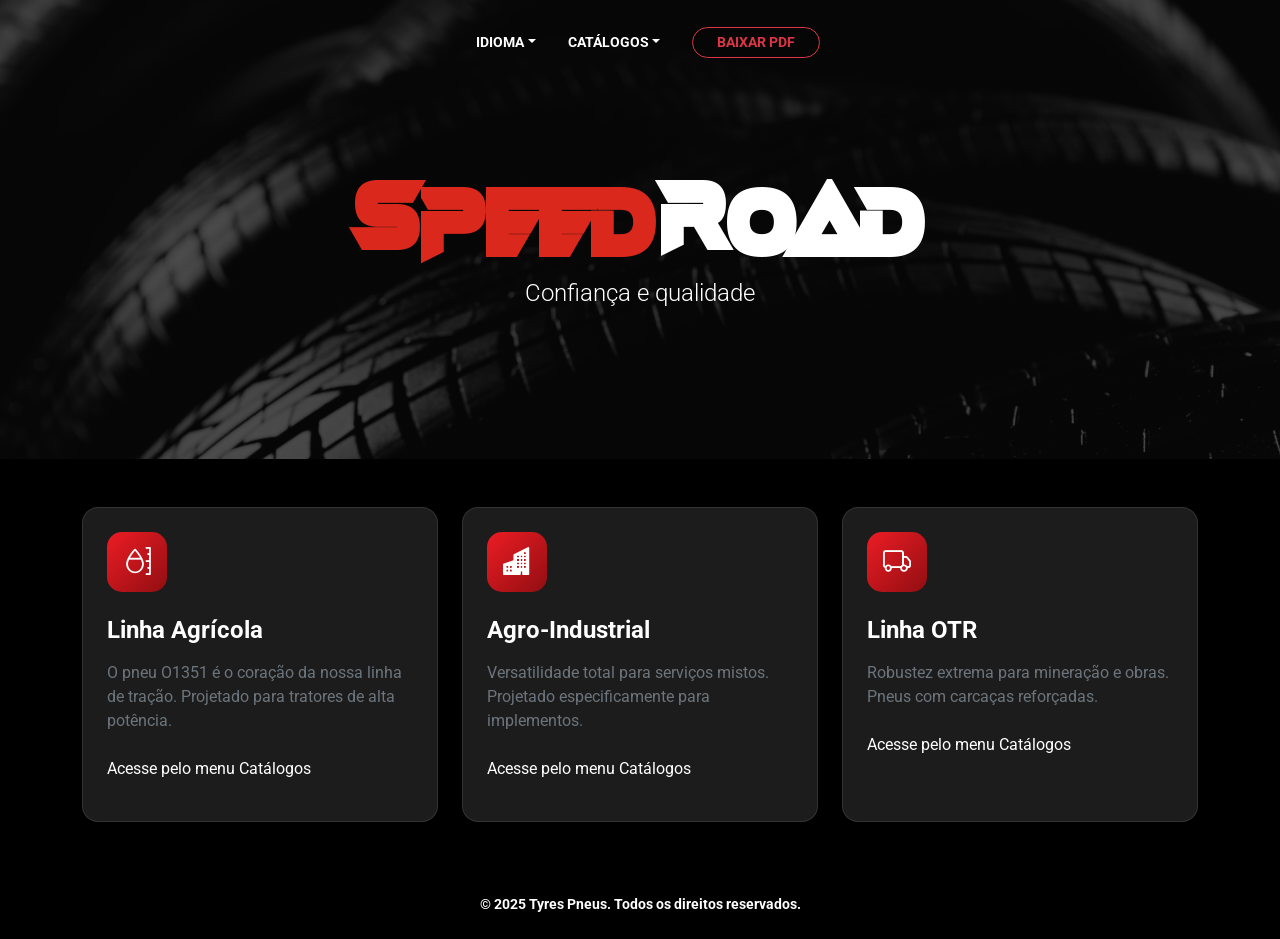
<file: index.html>
<!doctype html>
<html lang="pt-br">
  <head>
    <meta charset="UTF-8" />
    <meta name="viewport" content="width=device-width, initial-scale=1.0" />
    <title>Catálogos - Tyres Pneus</title>
    <meta
      name="description"
      content="Baixe os catálogos técnicos e comerciais da Tyres Pneus."
    />
    <meta name="theme-color" content="#000000" />
    <meta
      name="apple-mobile-web-app-status-bar-style"
      content="black-translucent"
    />

    <link
      rel="icon"
      href="./assets/images/layout/fav_teste.png"
      type="image/png"
    />

    <link rel="preconnect" href="https://fonts.googleapis.com" />
    <link rel="preconnect" href="https://fonts.gstatic.com" crossorigin />
    <link
      href="https://fonts.googleapis.com/css2?family=Oswald:wght@500;700&family=Roboto:wght@300;400;700&display=swap"
      rel="stylesheet"
    />
    <link
      href="https://cdn.jsdelivr.net/npm/bootstrap@5.3.0/dist/css/bootstrap.min.css"
      rel="stylesheet"
    />
    <link
      rel="stylesheet"
      href="https://cdn.jsdelivr.net/npm/bootstrap-icons@1.10.5/font/bootstrap-icons.css"
    />
    <link rel="stylesheet" href="./assets/css/style.css" />
  </head>

  <body>
    <nav class="navbar navbar-expand-lg navbar-dark fixed-top" id="mainNav">
      <div class="container">
        <button
          class="navbar-toggler border-0 shadow-none"
          type="button"
          data-bs-toggle="collapse"
          data-bs-target="#navbarNav"
          aria-controls="navbarNav"
          aria-expanded="false"
          aria-label="Toggle navigation"
        >
          <div class="hamburger-icon">
            <span></span>
            <span></span>
            <span></span>
          </div>
        </button>

        <div
          class="collapse navbar-collapse justify-content-center"
          id="navbarNav"
        >
          <ul
            class="navbar-nav text-uppercase fw-bold small align-items-center mt-3 mt-lg-0"
          >
            <li class="nav-item dropdown">
              <a
                class="nav-link dropdown-toggle text-white px-3"
                href="#"
                role="button"
                data-bs-toggle="dropdown"
                aria-expanded="false"
                data-i18n="nav_idioma"
              >
                Idiomas
              </a>
              <ul
                class="dropdown-menu dropdown-menu-dark bg-black border-secondary"
              >
                <li>
                  <a
                    class="dropdown-item text-white py-2"
                    href="#"
                    onclick="mudarIdioma('en')"
                    >English
                  </a>
                </li>
                <li>
                  <a
                    class="dropdown-item text-white py-2"
                    href="#"
                    onclick="mudarIdioma('pt')"
                    >Português
                  </a>
                </li>
                <li>
                  <a
                    class="dropdown-item text-white py-2"
                    href="#"
                    onclick="mudarIdioma('es')"
                    >Español
                  </a>
                </li>
              </ul>
            </li>
            <li class="nav-item">
              <a
                class="nav-link text-white px-3"
                href="./index.html"
                data-i18n="nav_home"
                >Home</a
              >
            </li>

            <li class="nav-item dropdown">
              <a
                class="nav-link dropdown-toggle text-white px-3"
                href="#"
                role="button"
                data-bs-toggle="dropdown"
                aria-expanded="false"
                data-i18n="nav_catalogos"
              >
                Catálogos
              </a>
              <ul
                class="dropdown-menu dropdown-menu-dark bg-black border-secondary"
              >
                <li>
                  <a
                    class="dropdown-item text-white py-2"
                    href="./pages/otr.html"
                    data-i18n="card_otr_titulo"
                    >Linha OTR</a
                  >
                </li>
                <li>
                  <a
                    class="dropdown-item text-white py-2"
                    href="./pages/agricola.html"
                    data-i18n="card_agricola_titulo"
                    >Linha Agrícola</a
                  >
                </li>
                <li>
                  <a
                    class="dropdown-item text-white py-2"
                    href="./pages/industrial.html"
                    data-i18n="card_industrial_titulo"
                    >Linha Agro-Industrial</a
                  >
                </li>
              </ul>
            </li>
            <li class="nav-item mt-3 mt-lg-0 ms-lg-3">
              <a
                class="btn btn-outline-danger btn-sm text-uppercase fw-bold rounded-pill px-4"
                href="./assets/docs/CATÁLOGO SPEEDROAD 2026.pdf"
                target="_blank"
                data-i18n="btn_pdf"
              >
                Baixar PDF
              </a>
            </li>
          </ul>
        </div>
      </div>
    </nav>

    <header class="hero-section text-center d-flex align-items-center">
      <div class="container">
        <div class="row justify-content-center">
          <div class="col-lg-8">
            <h1 class="display-1 fw-bold text-white mb-0 hero-title">
              <span class="brand-word-speed">
                S<span class="animar-texto">PEED</span>
              </span>
              <span class="brand-word-road">
                R<span class="animar-texto">OAD</span>
              </span>
            </h1>
            <p
              id="slogan"
              class="lead text-white mb-5 fs-4"
              data-i18n="hero_slogan"
            >
              Confiança e qualidade
            </p>
          </div>
        </div>
      </div>
    </header>

    <section class="py-5 bg-black">
      <div class="container">
        <div class="row g-4 justify-content-center">
          <div class="col-md-4">
            <div
              class="card card-home h-100 p-4 rounded-4 text-white border-top border-danger border-4"
            >
              <div class="icon-box">
                <i class="bi bi-moisture fs-3"></i>
              </div>
              <h4 class="fw-bold mb-3" data-i18n="card_agricola_titulo">
                Linha Agrícola
              </h4>
              <p class="text-secondary mb-4" data-i18n="card_agricola_desc">
                O pneu <strong>O1351</strong> é o coração da nossa linha de
                tração. Projetado para tratores de alta potência, oferece
                medidas como 7.50-16 até 24.5X32, com profundidade de sulco de
                até 43,80 mm.
              </p>
              <p
                class="text-secondary--bs-emphasis-color-rgb"
                data-i18n="btn_acessar"
              >
                Acesse pelo menu Catálogos
              </p>
            </div>
          </div>

          <div class="col-md-4">
            <div class="card card-home h-100 p-4 rounded-4 text-white">
              <div class="icon-box">
                <i class="bi bi-buildings-fill fs-3"></i>
              </div>
              <h4 class="fw-bold mb-3" data-i18n="card_industrial_titulo">
                Agro-Industrial
              </h4>
              <p class="text-secondary mb-4" data-i18n="card_industrial_desc">
                Versatilidade total para serviços mistos. Projetado
                especificamente para implementos, este modelo conta com
                construção SC (Super Carga) e sulcos profundos de, no mínimo,
                25,5 mm, garantindo durabilidade superior no campo e na
                indústria.
              </p>
              <p
                class="text-secondary--bs-emphasis-color-rgb"
                data-i18n="btn_acessar"
              >
                Acesse pelo menu Catálogos
              </p>
            </div>
          </div>
          <div class="col-md-4">
            <div class="card card-home h-100 p-4 rounded-4 text-white">
              <div class="icon-box">
                <i class="bi bi-truck fs-3"></i>
              </div>
              <h4 class="fw-bold mb-3" data-i18n="card_otr_titulo">
                Linha OTR
              </h4>
              <p class="text-secondary mb-4" data-i18n="card_otr_desc">
                Robusteza extrema para mineração e obras. Pneus com carcaças
                reforçadas de até 28 lonas, projetados para garantir máxima
                resistência e estabilidade nas condições mais severas de carga.
              </p>
              <p
                class="text-secondary--bs-emphasis-color-rgb"
                data-i18n="btn_acessar"
              >
                Acesse pelo menu Catálogos
              </p>
            </div>
          </div>
        </div>
      </div>
    </section>

    <footer class="py-4 mt-auto bg-black text-white">
      <div class="container text-center">
        <p class="mb-0 small fw-bold" data-i18n="footer_copyright">
          &copy; 2025 Tyres Pneus. Todos os direitos reservados.
        </p>
      </div>
    </footer>

    <script src="https://cdn.jsdelivr.net/npm/bootstrap@5.3.0/dist/js/bootstrap.bundle.min.js"></script>
    <script src="./assets/js/pneus.js"></script>
    <script src="assets/js/menu.js"></script>
    <script src="assets/js/traducao.js"></script>
  </body>
</html>
</file>
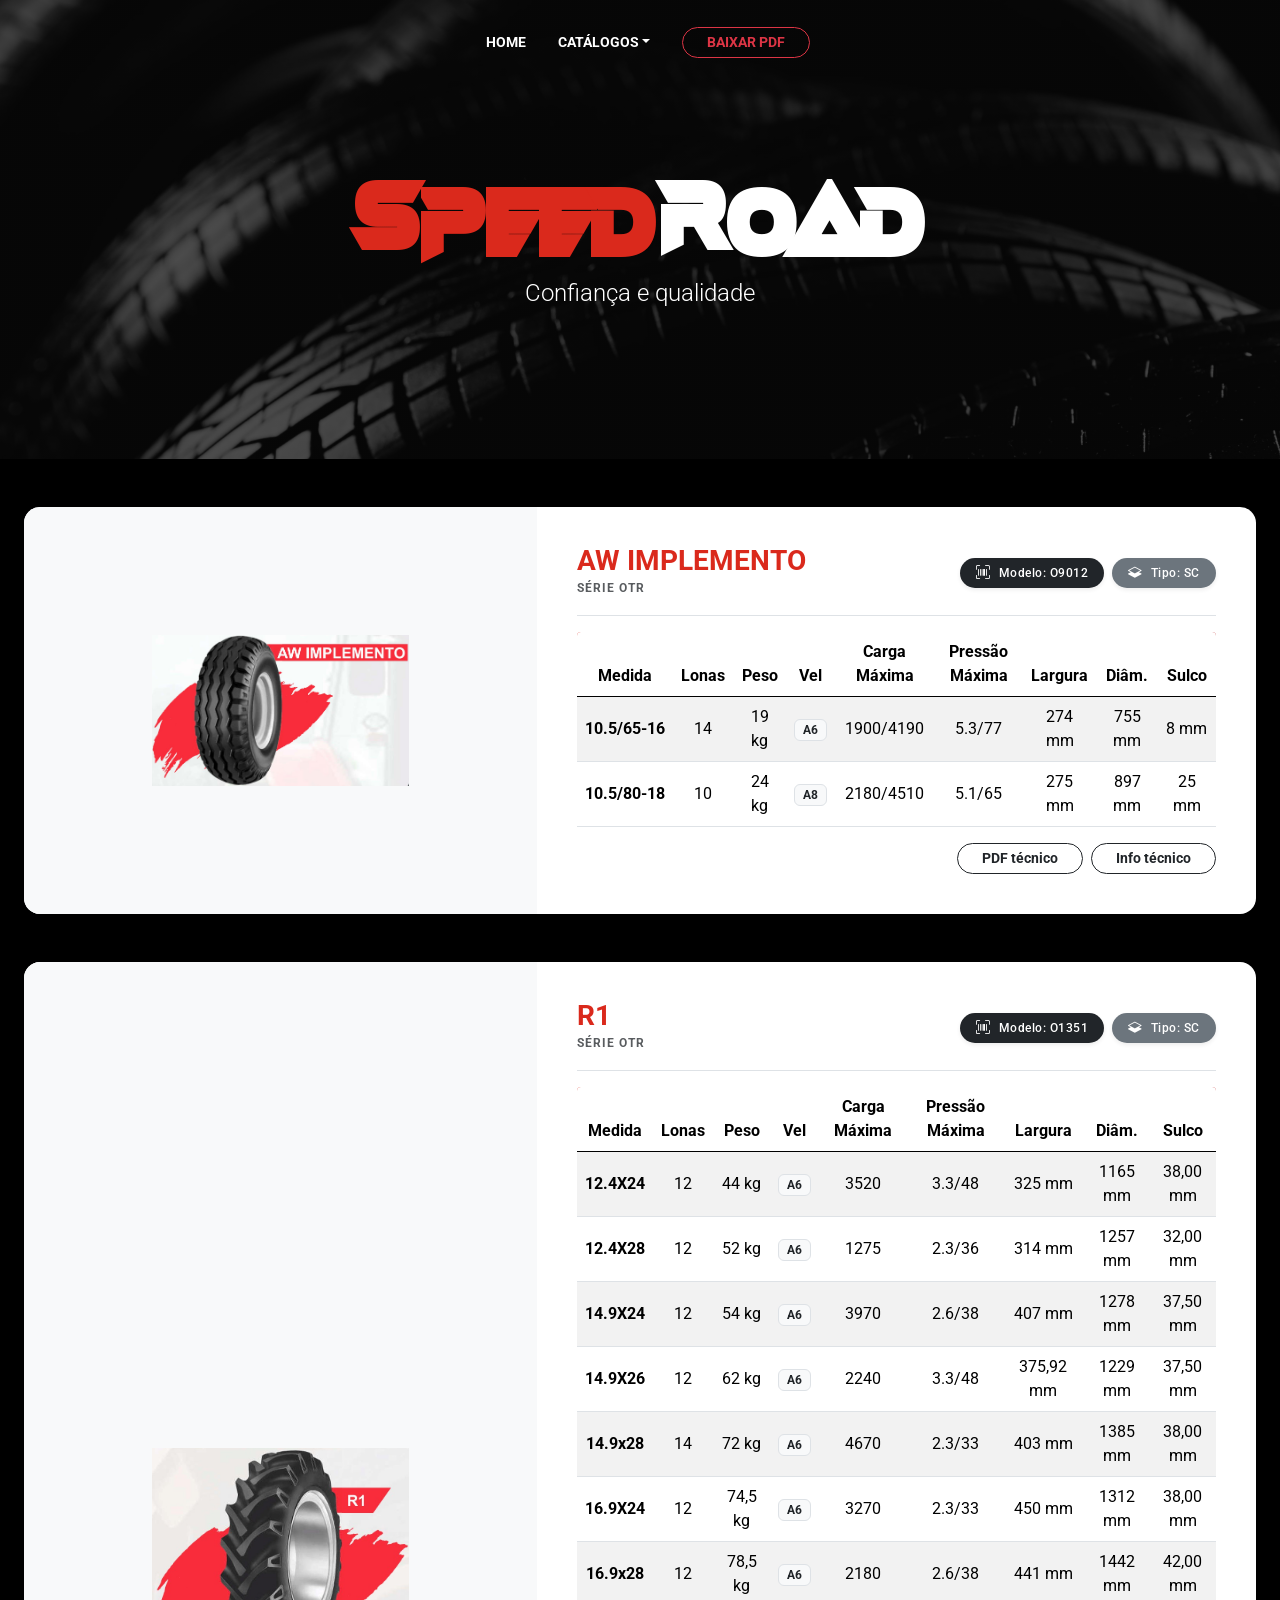
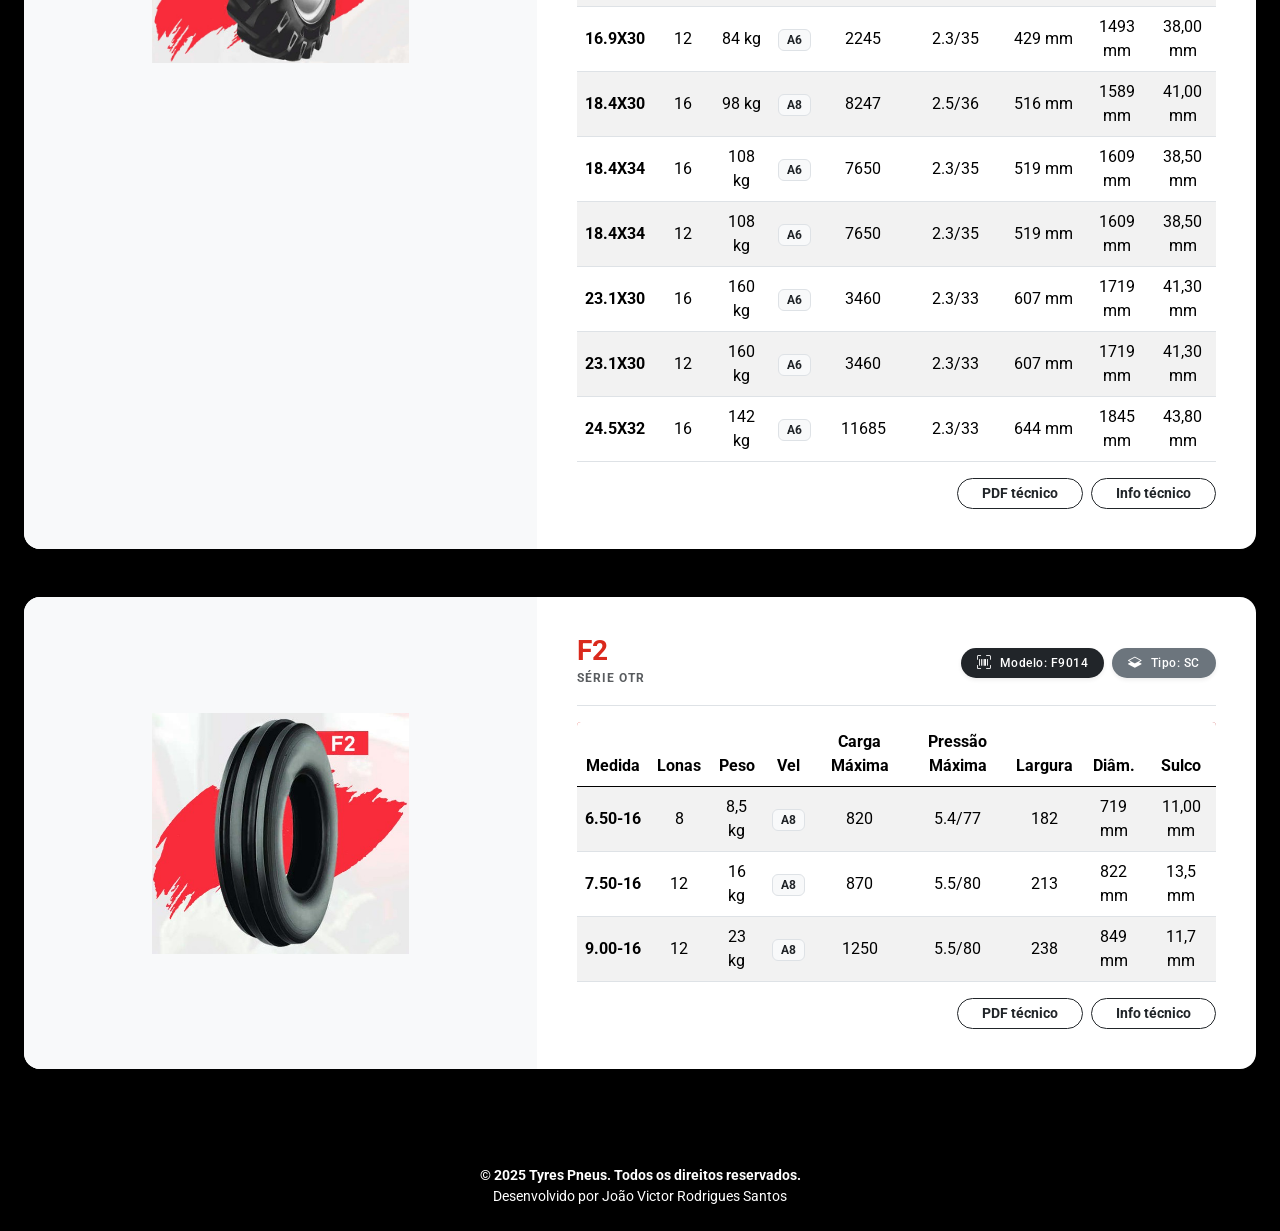
<file: pages/agricola.html>
<!doctype html>
<html lang="pt-br">
  <head>
    <meta charset="UTF-8" />
    <meta name="viewport" content="width=device-width, initial-scale=1.0" />
    <title>Catálogos - Tyres Pneus</title>
    <meta
      name="description"
      content="Baixe os catálogos técnicos e comerciais da Tyres Pneus."
    />
    <meta name="theme-color" content="#000000" />
    <meta
      name="apple-mobile-web-app-status-bar-style"
      content="black-translucent"
    />

    <link
      rel="icon"
      href="./assets/images/layout/fav_teste.png"
      type="image/png"
    />

    <link rel="preconnect" href="https://fonts.googleapis.com" />
    <link rel="preconnect" href="https://fonts.gstatic.com" crossorigin />
    <link
      href="https://fonts.googleapis.com/css2?family=Oswald:wght@500;700&family=Roboto:wght@300;400;700&display=swap"
      rel="stylesheet"
    />
    <link
      href="https://cdn.jsdelivr.net/npm/bootstrap@5.3.0/dist/css/bootstrap.min.css"
      rel="stylesheet"
    />
    <link
      rel="stylesheet"
      href="https://cdn.jsdelivr.net/npm/bootstrap-icons@1.10.5/font/bootstrap-icons.css"
    />
    <link rel="stylesheet" href="../assets/css/style.css" />
  </head>

  <body>
    <nav class="navbar navbar-expand-lg navbar-dark fixed-top" id="mainNav">
      <div class="container">
        <button
          class="navbar-toggler border-0 shadow-none"
          type="button"
          data-bs-toggle="collapse"
          data-bs-target="#navbarNav"
          aria-controls="navbarNav"
          aria-expanded="false"
          aria-label="Toggle navigation"
        >
          <div class="hamburger-icon">
            <span></span>
            <span></span>
            <span></span>
          </div>
        </button>

        <div
          class="collapse navbar-collapse justify-content-center"
          id="navbarNav"
        >
          <ul
            class="navbar-nav text-uppercase fw-bold small align-items-center mt-3 mt-lg-0"
          >
            <li class="nav-item">
              <a
                class="nav-link text-white px-3"
                href="../index.html"
                data-i18n="nav_home"
                >Home</a
              >
            </li>

            <li class="nav-item dropdown">
              <a
                class="nav-link dropdown-toggle text-white px-3"
                href="#"
                role="button"
                data-bs-toggle="dropdown"
                aria-expanded="false"
                data-i18n="nav_catalogos"
              >
                Catálogos
              </a>
              <ul
                class="dropdown-menu dropdown-menu-dark bg-black border-secondary"
              >
                <li>
                  <a
                    class="dropdown-item text-white py-2"
                    href="./otr.html"
                    data-i18n="card_otr_titulo"
                    >Linha OTR</a
                  >
                </li>
                <li>
                  <a
                    class="dropdown-item text-white py-2"
                    href="./agricola.html"
                    data-i18n="card_agricola_titulo"
                    >Linha Agrícola</a
                  >
                </li>
                <li>
                  <a
                    class="dropdown-item text-white py-2"
                    href="./industrial.html"
                    data-i18n="card_industrial_titulo"
                    >Linha Agro-Industrial</a
                  >
                </li>
              </ul>
            </li>
            <li class="nav-item mt-3 mt-lg-0 ms-lg-3">
              <a
                class="btn btn-outline-danger btn-sm text-uppercase fw-bold rounded-pill px-4"
                href="../assets/docs/CATÁLOGO SPEEDROAD 2026.pdf"
                target="_blank"
                data-i18n="btn_pdf"
              >
                Baixar PDF
              </a>
            </li>
          </ul>
        </div>
      </div>
    </nav>

    <header class="hero-section text-center d-flex align-items-center">
      <div class="container">
        <div class="row justify-content-center">
          <div class="col-lg-8">
            <h1 class="display-1 fw-bold text-white mb-0 hero-title">
              <span class="brand-word-speed">
                S<span class="animar-texto">PEED</span>
              </span>
              <span class="brand-word-road">
                R<span class="animar-texto">OAD</span>
              </span>
            </h1>
            <p class="lead text-white mb-5 fs-4" data-i18n="hero_slogan">
              Confiança e qualidade
            </p>
          </div>
        </div>
      </div>
    </header>

    <section id="catalogos" class="py-5">
      <div class="container-fluid px-4">
        <div id="catalogo-container" class="row g-4"></div>
      </div>
    </section>

    <footer class="py-4 mt-auto bg-black text-white">
      <div class="container text-center">
        <p class="mb-0 small fw-bold" data-i18n="footer_copyright">
          &copy; 2025 Tyres Pneus. Todos os direitos reservados.
        </p>
        <p class="mb-0 small" data-i18n="footer_desenvolvedor">
          Desenvolvido por João Victor Rodrigues Santos
        </p>
      </div>
    </footer>

    <script src="https://cdn.jsdelivr.net/npm/bootstrap@5.3.0/dist/js/bootstrap.bundle.min.js"></script>
    <script src="../assets/js/pneus.js"></script>
    <script src="../assets/js/menu.js"></script>
    <script src="../assets/js/traducao.js"></script>
  </body>
</html>
</file>
<file: assets/css/style.css>
/* ==========================================================================
   VARIÁVEIS E FONTES
   ========================================================================== */
:root {
    --font-body: 'Roboto', sans-serif;
    --font-title: 'Oswald', sans-serif;
    --brand-red: #da291c;
    --brand-dark: #000000;
    --brand-light: #f8f9fa;
    --header-bg: #212529;
}

@font-face {
    font-family: 'FastHand';
    src: url('../fonts/Fast Hand.otf') format('opentype');
    font-display: swap;
}

/* ==========================================================================
   RESET E ESTILIZAÇÕES GLOBAIS
   ========================================================================== */
* {
    margin: 0;
    padding: 0;
    box-sizing: border-box;
}

body {
    background-color: var(--brand-dark);
    font-family: var(--font-body);
    min-height: 100vh;
    display: flex;
    flex-direction: column;
}

/* ==========================================================================
   FONTES
   ========================================================================== */
.font-title {
    font-family: var(--font-title) !important;
    text-transform: uppercase;
    letter-spacing: 1px;
}

.text-brand-red {
    color: var(--brand-red) !important;
}

.brand-word-speed {
    color: var(--brand-red);
    font-family: 'FastHand', cursive;
    line-height: 1;
}

.brand-word-road {
    color: #ffffff;
    font-family: 'FastHand', cursive;
    line-height: 1;
    margin-left: -15px;
}

.animar-texto {
    display: inline-block;
    overflow: hidden;
    vertical-align: bottom;
    max-width: 0;
    opacity: 0;
    white-space: nowrap;
    animation: abrirLogo 1.5s cubic-bezier(0.215, 0.610, 0.355, 1.000) forwards;
    animation-delay: 0.5s;
}

@keyframes abrirLogo {
    0% {
        max-width: 0;
        opacity: 0;
        letter-spacing: -10px;
    }

    100% {
        max-width: 300px;
        opacity: 1;
        letter-spacing: normal;
    }
}

.navbar-toggler-icon {
    background-image: url("data:image/svg+xml,%3csvg xmlns='http://www.w3.org/2000/svg' viewBox='0 0 30 30'%3e%3cpath stroke='rgba(255, 255, 255, 1)' stroke-linecap='round' stroke-miterlimit='10' stroke-width='2' d='M4 7h22M4 15h22M4 23h22'/%3e%3c/svg%3e") !important;
}

.dropdown-menu-dark {
    background-color: rgba(0, 0, 0, 0.95);
}

.hero-section {
    background-image: linear-gradient(rgba(0, 0, 0, 0.7), rgba(0, 0, 0, 0.7)), url('../images/layout/licensed-image.jpeg');
    background-size: cover;
    background-position: center;
    background-attachment: fixed;
    color: #ffffff;
    padding: 100px 0 60px 0;
    position: relative;
    width: 100%;
    overflow: hidden;
    min-height: 30vh;
}

.hero-title {
    font-size: 3rem;
}

.brand-word-speed, .brand-word-road, #slogan{
    -webkit-user-select: none;
    -moz-user-select: none;
    -ms-user-select: none;
    user-select: none;
    cursor: default;
}

.card {
    transition: transform 0.3s ease, box-shadow 0.3s ease;
}

.card:hover {
    transform: translateY(-5px);
    box-shadow: 0 1rem 3rem rgba(0, 0, 0, .175) !important;
}

.img-product {
    max-height: 220px;
    mix-blend-mode: multiply;
}

.badge-info-spec {
    font-size: 0.7rem;
    background-color: #212529;
    color: #fff;
    margin-right: 4px;
    margin-bottom: 4px;
    padding: 5px 8px;
    border-radius: 4px;
    font-weight: 500;
}

.badge.rounded-pill {
    font-weight: 500;
    font-size: 0.75rem;
    letter-spacing: 0.5px;
}

.badge.rounded-pill i {
    font-size: 0.85rem;
}

.table-compact th,
.table-compact td {
    padding: 4px 2px;
    font-size: 0.7rem;
    white-space: nowrap;
}

.table-header-red {
    background: linear-gradient(90deg, var(--brand-red), #b71c1c) !important;
    color: white;
    border: none;
}

.table-header-red th:first-child {
    border-top-left-radius: 4px;
}

.table-header-red th:last-child {
    border-top-right-radius: 4px;
}

.btn-category {
    background-color: #212529;
    color: #ffffff !important;
    padding: 12px 25px;
    border-radius: 50px;
    text-transform: uppercase;
    font-weight: 700;
    letter-spacing: 1px;
    font-size: 0.9rem;
    text-decoration: none;
    transition: all 0.3s ease;
    border: 2px solid #212529;
    display: inline-flex;
    align-items: center;
    gap: 10px;
    margin-top: 15px;
}

.img-product-large {
    max-height: 180px;
    width: auto;
    mix-blend-mode: multiply;
}

@media (min-width: 1400px) {
    .col-xl-6 {
        padding: 0 15px;
    }
}

.btn-category:hover {
    background-color: var(--brand-red);
    border-color: var(--brand-red);
    box-shadow: 0 5px 15px rgba(218, 41, 28, 0.4);
    transform: translateY(-2px);
}

.btn-category i {
    transition: transform 0.3s ease;
}

.btn-category:hover i {
    transform: translateX(5px);
}

.navbar {
    transition: all 0.4s ease;
    background-color: transparent;
    padding: 1.5rem 0;
}

.navbar-hidden {
    transform: translateY(-100%);
}

.navbar.scrolled,
.navbar.menu-open {
    background-color: rgba(0, 0, 0, 0.95) !important;
    padding: 0.8rem 0;
    box-shadow: 0 4px 30px rgba(0, 0, 0, 0.5);
    backdrop-filter: blur(5px);
}

.dropdown-menu-dark {
    background-color: rgba(0, 0, 0, 0.95);
}

/* Ícone Hamburger Personalizado */
.hamburger-icon {
    width: 30px;
    height: 20px;
    position: relative;
    cursor: pointer;
}

.hamburger-icon span {
    display: block;
    position: absolute;
    height: 3px;
    width: 100%;
    background: #ffffff;
    border-radius: 3px;
    opacity: 1;
    left: 0;
    transform: rotate(0deg);
    transition: .25s ease-in-out;
}

.hamburger-icon span:nth-child(1) { top: 0px; }
.hamburger-icon span:nth-child(2) { top: 9px; }
.hamburger-icon span:nth-child(3) { top: 18px; }

.navbar-toggler[aria-expanded="true"] .hamburger-icon span:nth-child(1) {
    top: 9px;
    transform: rotate(135deg);
    background: var(--brand-red);
}

.navbar-toggler[aria-expanded="true"] .hamburger-icon span:nth-child(2) {
    opacity: 0;
    left: -60px;
}

.navbar-toggler[aria-expanded="true"] .hamburger-icon span:nth-child(3) {
    top: 9px;
    transform: rotate(-135deg);
    background: var(--brand-red);
}

.navbar-toggler-icon {
    background-image: url("data:image/svg+xml,%3csvg xmlns='http://www.w3.org/2000/svg' viewBox='0 0 30 30'%3e%3cpath stroke='rgba(255, 255, 255, 1)' stroke-linecap='round' stroke-miterlimit='10' stroke-width='2' d='M4 7h22M4 15h22M4 23h22'/%3e%3c/svg%3e") !important;
}

/* ==========================================================================
   SEÇÕES
   ========================================================================== */

.hero-section {
    background-image: linear-gradient(rgba(0, 0, 0, 0.7), rgba(0, 0, 0, 0.7)), url('../images/layout/licensed-image.jpeg');
    background-size: cover;
    background-position: center;
    background-attachment: fixed;
    color: #ffffff;
    padding: 100px 0 60px 0;
    position: relative;
    width: 100%;
    overflow: hidden;
    min-height: 30vh;
}

.hero-title {
    font-size: 3rem;
}

/* ==========================================================================
   CARDS, BOTÕES E TABELAS
   ========================================================================== */

.card {
    transition: transform 0.3s ease, box-shadow 0.3s ease;
}

.card:hover {
    transform: translateY(-5px);
    box-shadow: 0 1rem 3rem rgba(0, 0, 0, .175) !important;
}

.card-home {
    background: rgba(40, 40, 40, 0.7) !important;
    backdrop-filter: blur(10px);
    transition: all 0.3s ease-in-out;
    border: 1px solid rgba(255, 255, 255, 0.1) !important;
}

.card-home:hover {
    transform: translateY(-10px);
    border-color: var(--brand-red) !important;
    box-shadow: 0 10px 30px rgba(237, 28, 36, 0.2);
}

.btn-category {
    background-color: #212529;
    color: #ffffff !important;
    padding: 12px 25px;
    border-radius: 50px;
    text-transform: uppercase;
    font-weight: 700;
    letter-spacing: 1px;
    font-size: 0.9rem;
    text-decoration: none;
    transition: all 0.3s ease;
    border: 2px solid #212529;
    display: inline-flex;
    align-items: center;
    gap: 10px;
    margin-top: 15px;
}

.btn-category:hover {
    background-color: var(--brand-red);
    border-color: var(--brand-red);
    box-shadow: 0 5px 15px rgba(218, 41, 28, 0.4);
    transform: translateY(-2px);
}

.btn-category i { transition: transform 0.3s ease; }
.btn-category:hover i { transform: translateX(5px); }

.table-compact th, .table-compact td {
    padding: 4px 2px;
    font-size: 0.7rem;
    white-space: nowrap;
}

.table-header-red {
    background: linear-gradient(90deg, var(--brand-red), #b71c1c) !important;
    color: white;
    border: none;
}

.table-header-red th:first-child { border-top-left-radius: 4px; }
.table-header-red th:last-child { border-top-right-radius: 4px; }

.badge-info-spec {
    font-size: 0.7rem;
    background-color: #212529;
    color: #fff;
    margin-right: 4px;
    margin-bottom: 4px;
    padding: 5px 8px;
    border-radius: 4px;
    font-weight: 500;
}

.badge.rounded-pill {
    font-weight: 500;
    font-size: 0.75rem;
    letter-spacing: 0.5px;
}

.badge.rounded-pill i { font-size: 0.85rem; }

/* Imagens e Ícones */
.img-product {
    max-height: 220px;
    mix-blend-mode: multiply;
}

.img-product-large {
    max-height: 180px;
    width: auto;
    mix-blend-mode: multiply;
}

.icon-box {
    width: 60px;
    height: 60px;
    display: flex;
    align-items: center;
    justify-content: center;
    border-radius: 15px;
    background: linear-gradient(135deg, #ed1c24, #910e12);
    margin-bottom: 1.5rem;
}

/* ==========================================================================
   ANIMAÇÕES
   ========================================================================== */
   
.animar-texto {
    display: inline-block;
    overflow: hidden;
    vertical-align: bottom;
    max-width: 0;
    opacity: 0;
    white-space: nowrap;
    animation: abrirLogo 1.5s cubic-bezier(0.215, 0.610, 0.355, 1.000) forwards;
    animation-delay: 0.5s;
}

@keyframes abrirLogo {
    0% {
        max-width: 0;
        opacity: 0;
        letter-spacing: -10px;
    }
    100% {
        max-width: 300px;
        opacity: 1;
        letter-spacing: normal;
    }
}

/* ==========================================================================
   RESPONSIVIDADE
   ========================================================================== */

/* Telas Grandes */
@media (min-width: 1400px) {
    .col-xl-6 {
        padding: 0 15px;
    }
}

/* Tablets e Desktops */
@media (min-width: 768px) {
    .hero-title {
        font-size: 6rem;
    }

    .hero-section {
        padding: 160px 0 100px 0;
    }
}

/* Dispositivos Móveis */
@media (max-width: 991px) {
    .navbar-collapse {
        background-color: rgba(0, 0, 0, 0.95);
        padding: 20px;
        margin-top: 10px;
        border-radius: 8px;
        border: 1px solid #333;
    }

    .navbar-nav .nav-item {
        margin-top: 15px;
        text-align: center;
    }
}
</file>
